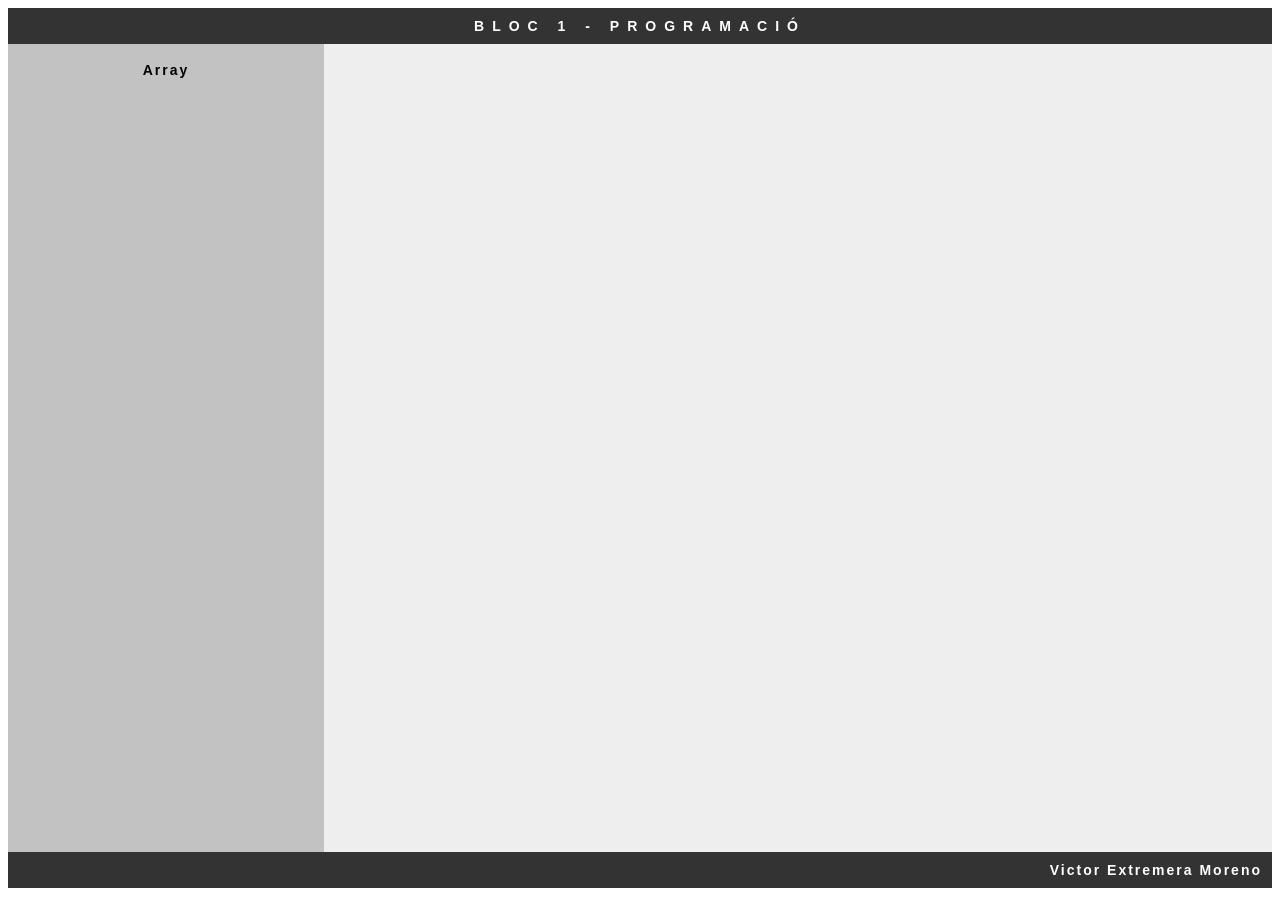
<file: index.html>
<!DOCTYPE html>
<html lang="es" id="index">
<head>
	<meta charset="utf-8">
	<meta name="viewport" content="width=device-width, initial-scale=1.0" />
	<meta http-equiv="X-UA-Compatible" content="IE=edge" />
	<meta name="HandheldFriendly" content="true" />
	<link rel="shortcut icon" href="gears.ico" />
	<title>DAW - Victor</title>
	<link rel="stylesheet" type="text/css" href="style.css" />
</head>
<body>
    <div class="container-index">
    	<div class="header">BLOC 1 - PROGRAMACIÓ</div>
    	<div class="sidebar">
    		<ul>
    			<li><a href="/Bloc%201/JavaScript/Array/html/array.html" target="icontent">Array</a></li>

    			<!-- <li><a href="exercicis-select.html" target="icontent"></a></li> -->
    		</ul>
    	</div>
    	<div class="content">
    		<iframe id="iframe" name="icontent"></iframe>
    	</div>
    	<div class="footer">Victor Extremera Moreno</div>
    </div>
</body>
</html>
</file>
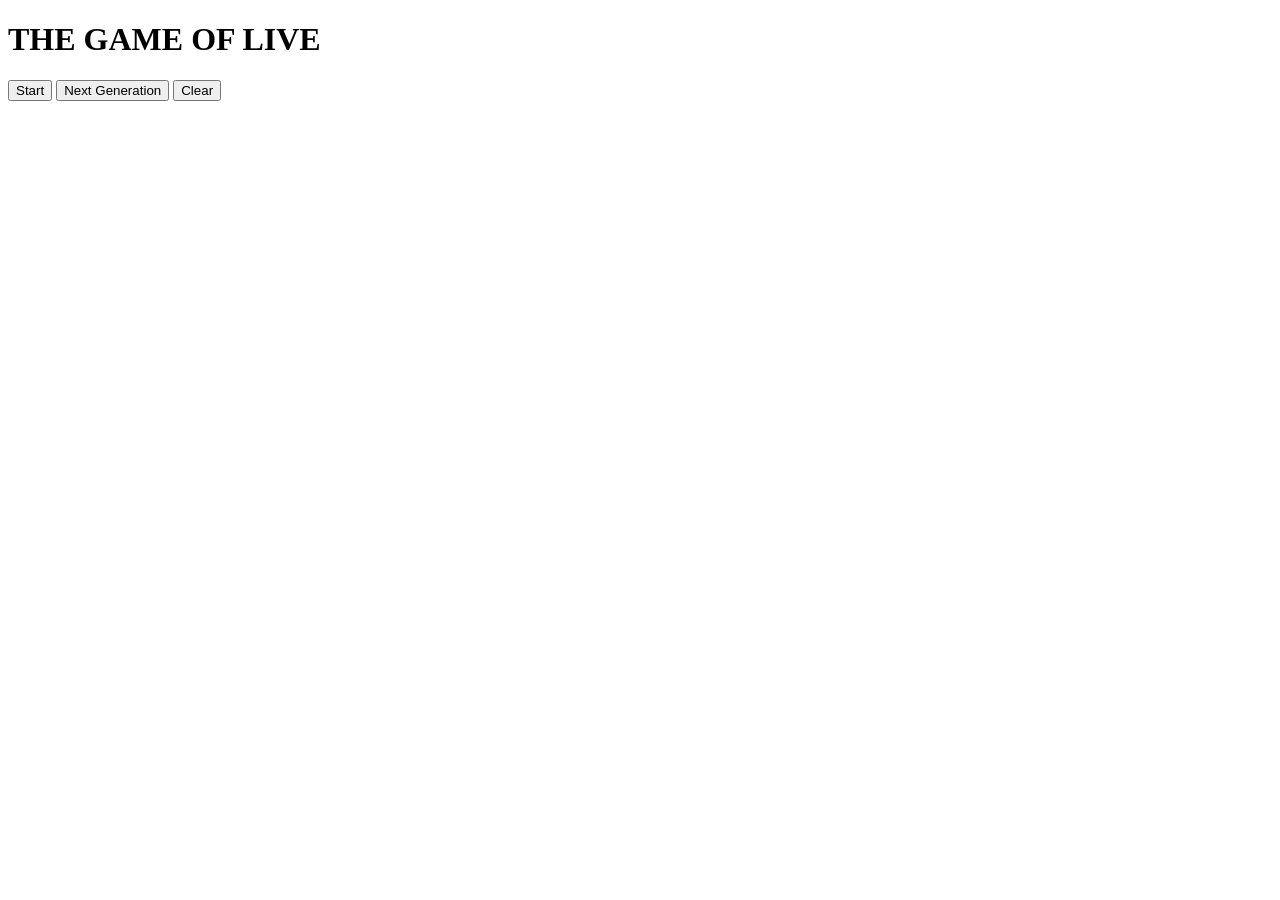
<file: FuncionsExtra/GameOfLive/index.html>
<!DOCTYPE html>
<html lang="en">
<head>
    <meta charset="UTF-8">
    <meta name="viewport" content="width=device-width, initial-scale=1.0">
    <title>THE GAME OF LIVE</title>
    <script defer src="script.js"></script>
</head>
<body>
    <h1>THE GAME OF LIVE</h1>
    <!-- BOTONES EMPEZAR, NUEVA GENERACION Y LIMPIAR -->
    <button id="start">Start</button>
    <button id="next">Next Generation</button>
    <button id="clear">Clear</button>
</body>
</html>
</file>
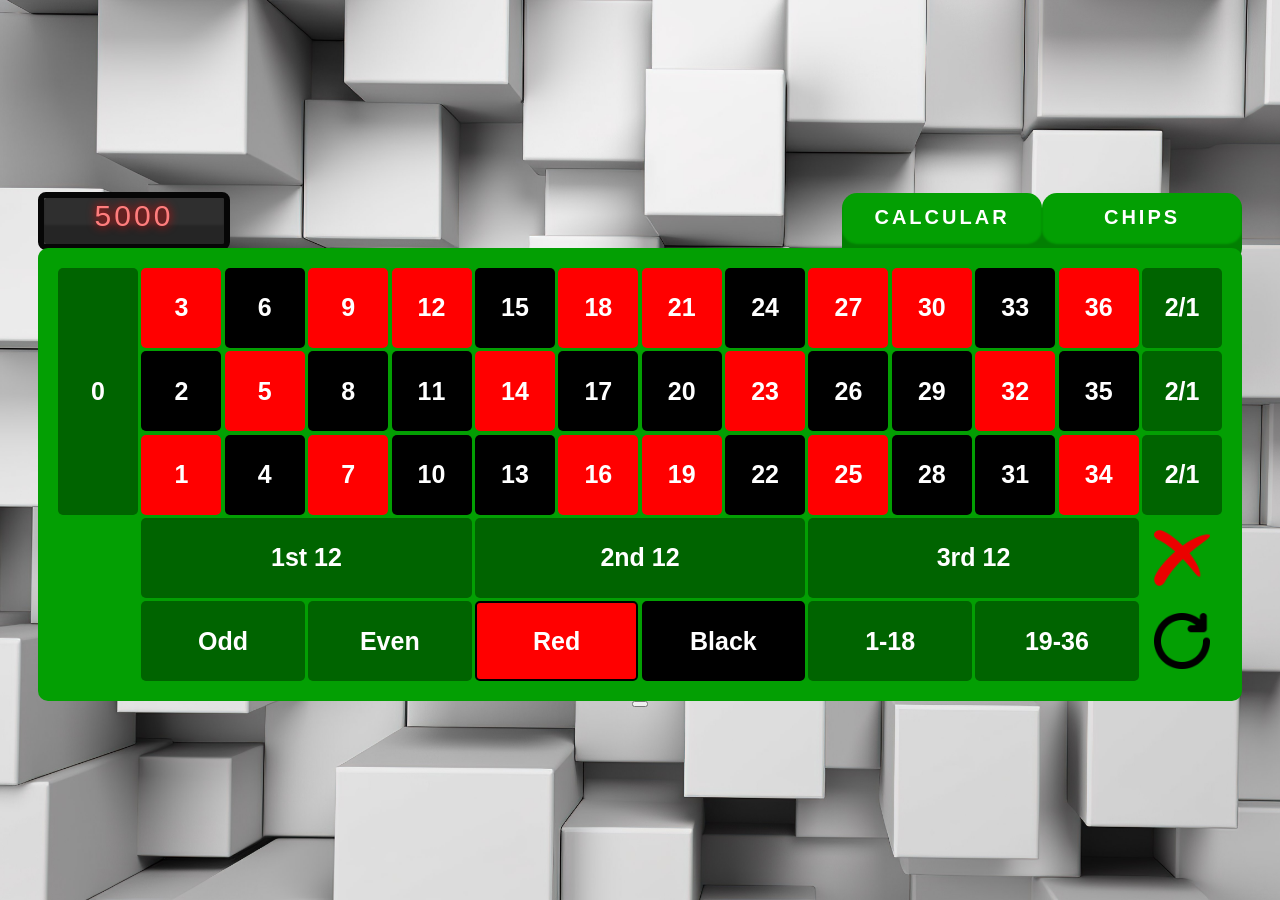
<file: FuncionsExtra/rule/index.html>
<!DOCTYPE html>
<html lang="en">

<head>
    <meta charset="UTF-8" />
    <meta name="viewport" content="width=device-width, initial-scale=1.0" />
    <title>Roulette</title>
    <script defer src="js/script.js"></script>
    <link rel="stylesheet" href="css/style.css">
</head>

<body>
    <div id="chipsMenuDiv" class="chips">
        <div id="chip-1" src="img/chip-1.png" alt="chip-1" style="background-image: url(img/chip-1.png);"></div>
        <div id="chip-5" src="img/chip-5.png" alt="chip-5" style="background-image: url(img/chip-5.png);"></div>
        <div id="chip-10" src="img/chip-10.png" alt="chip-10" style="background-image: url(img/chip-10.png);"></div>
        <div id="chip-20" src="img/chip-20.png" alt="chip-20" style="background-image: url(img/chip-20.png);"></div>
        <div id="chip-25" src="img/chip-25.png" alt="chip-25" style="background-image: url(img/chip-25.png);"></div>
        <div id="chip-50" src="img/chip-50.png" alt="chip-50" style="background-image: url(img/chip-50.png);"></div>
        <div id="chip-100" src="img/chip-100.png" alt="chip-100" style="background-image: url(img/chip-100.png);"></div>
        <div id="chip-150" src="img/chip-150.png" alt="chip-150" style="background-image: url(img/chip-150.png);"></div>
        <div id="chip-200" src="img/chip-200.png" alt="chip-250" style="background-image: url(img/chip-200.png);"></div>
    </div>
<div style="display: block;">
    <div class="buttons">
        <button id="balance"><p id="balanceNumber">00000</p></button>
        <button id=""><p></p></button>
        <button id=""><p></p></button>
        <button id=""><p></p></button> 
        <button id="calcular-button"><p>calcular</p></button>
        <button id="chips-button"><p>chips</p></button>
    </div>

    <div class="table-bet">
        <!-- Numbers -->
        <div class="numbers green zero">0</div>
        <div class="numbers red">3</div>
        <div class="numbers black">6</div>
        <div class="numbers red">9</div>
        <div class="numbers red">12</div>
        <div class="numbers black">15</div>
        <div class="numbers red">18</div>
        <div class="numbers red">21</div>
        <div class="numbers black">24</div>
        <div class="numbers red">27</div>
        <div class="numbers red">30</div>
        <div class="numbers black">33</div>
        <div class="numbers red">36</div>
        <div id="lineBet-1" class="bet bet-2-to-1">2/1</div>

        <div class="numbers black">2</div>
        <div class="numbers red">5</div>
        <div class="numbers black">8</div>
        <div class="numbers black">11</div>
        <div class="numbers red">14</div>
        <div class="numbers black">17</div>
        <div class="numbers black">20</div>
        <div class="numbers red">23</div>
        <div class="numbers black">26</div>
        <div class="numbers black">29</div>
        <div class="numbers red">32</div>
        <div class="numbers black">35</div>
        <div id="lineBet-2" class="bet bet-2-to-1">2/1</div>

        <div class="numbers red">1</div>
        <div class="numbers black">4</div>
        <div class="numbers red">7</div>
        <div class="numbers black">10</div>
        <div class="numbers black">13</div>
        <div class="numbers red">16</div>
        <div class="numbers red">19</div>
        <div class="numbers black">22</div>
        <div class="numbers red">25</div>
        <div class="numbers black">28</div>
        <div class="numbers black">31</div>
        <div class="numbers red">34</div>
        <div id="lineBet-3" class="bet bet-2-to-1">2/1</div>

        <div class="big-space"></div>

        <!-- Special bets -->
        <div id="thirdBet-1" class="docena-bet">1st 12</div>
        <div id="thirdBet-2" class="docena-bet">2nd 12</div>
        <div id="thirdBet-3" class="docena-bet">3rd 12</div>

        <div id="wrong" class="space"></div>

        <!-- Odds/Evens and High/Low -->
        <div id="odd" class="special-bet">Odd</div>
        <div id="even" class="special-bet">Even</div>
        <div id="red-button" class="color-bet red">Red</div>
        <div id="black-button" class="color-bet black">Black</div>
        <div id="half-1" class="special-bet">1-18</div>
        <div id="half-2" class="special-bet">19-36</div>

        <div id="erase" class="space"></div>

    </div>
</div>
    <button id="calcular"></button>
</body>

</html>
</file>
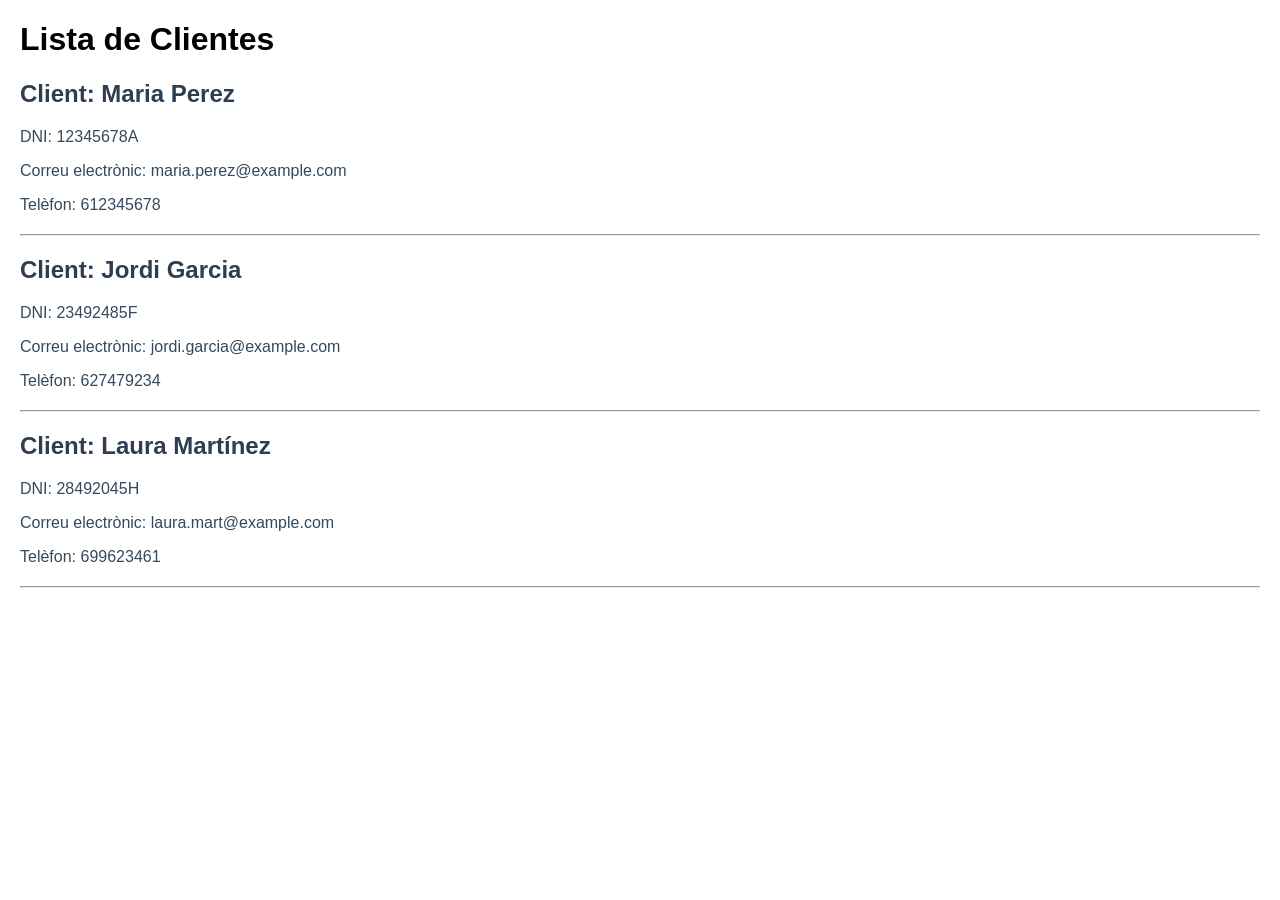
<file: Objectes/html/exercici1.html>
<!DOCTYPE html>
<html lang="en">
    <head>
        <meta charset="UTF-8">
        <meta name="viewport" content="width=device-width, initial-scale=1.0">
        <title>Document</title>
        <script defer src="../js/exercici1.js"></script>
        <style>
            body {
                font-family: Arial, sans-serif;
                margin: 20px;
            }
            h2 {
                color: #2c3e50;
            }
            p {
                color: #34495e;
            }
            hr {
                margin: 20px 0;
            }
        </style>
    </head>
    <body>
        <h1>Lista de Clientes</h1>
        <div id="clients"></div>
    </body>
</html>
</file>
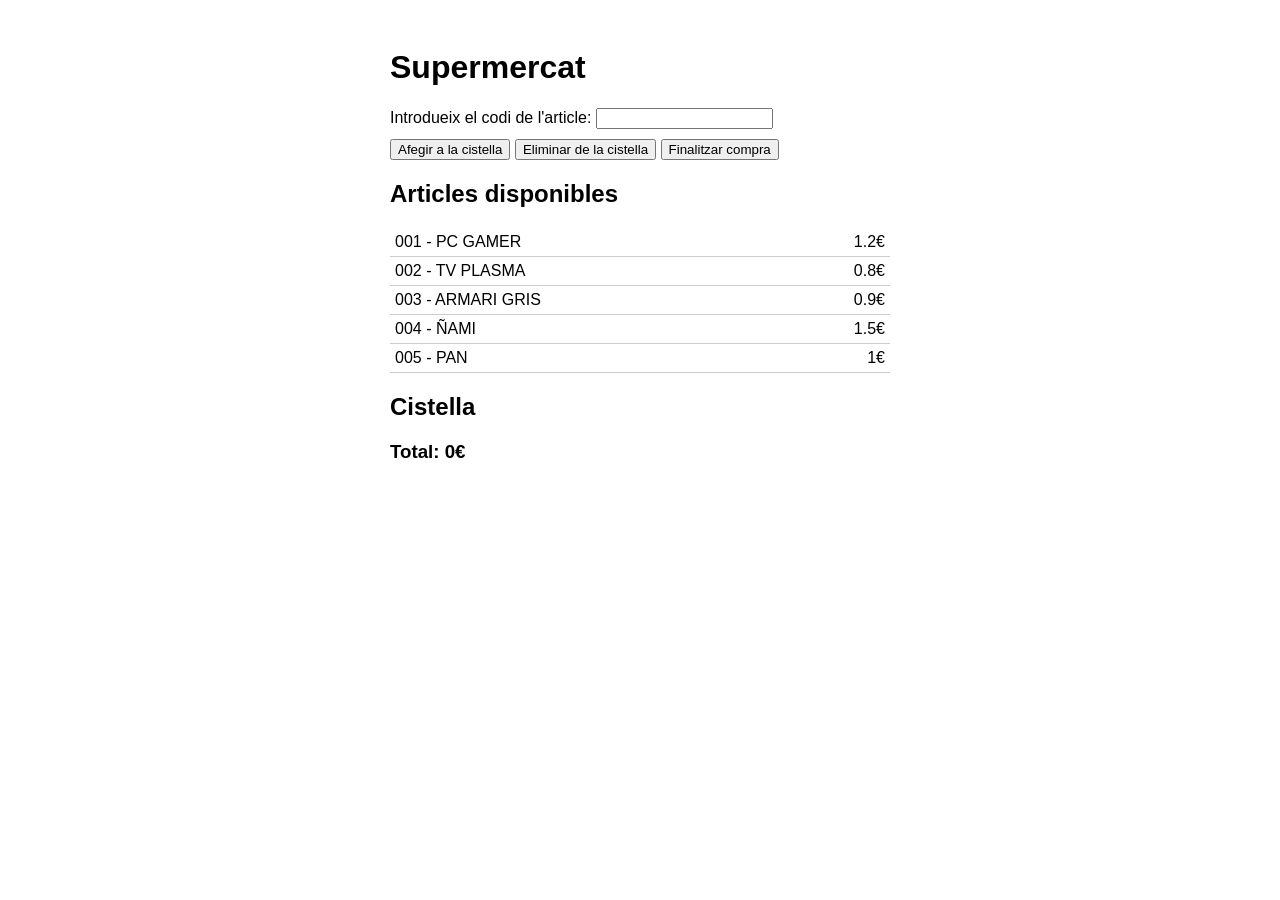
<file: Objectes/html/exercici2.html>
<!DOCTYPE html>
<html lang="ca">
    <head>
        <meta charset="UTF-8">
        <meta name="viewport" content="width=device-width, initial-scale=1.0">
        <title>Supermercat</title>
        <script defer src="../js/exercici2.js"></script>
        <style>
            body { font-family: Arial, sans-serif; }
            .container { max-width: 500px; margin: auto; padding: 20px; }
            .article, .cistella { display: flex; justify-content: space-between; padding: 5px; border-bottom: 1px solid #ccc; }
        </style>
    </head>
    <body>
        <div class="container">
            <h1>Supermercat</h1>

            <label for="codi">Introdueix el codi de l'article:</label>
            <input type="text" id="codi">
            <br>
            <button onclick="afegirCistella()" style="margin-top: 10px;">Afegir a la cistella</button>
            <button onclick="eliminarDeCistella()">Eliminar de la cistella</button>
            <button onclick="finalitzarCompra()">Finalitzar compra</button>

            <h2>Articles disponibles</h2>
            <div id="articlesList"></div>

            <h2>Cistella</h2>
            <div id="cistellaList"></div>

            <h3 id="total">Total: 0€</h3>
        </div>
    </body>
</html>
</file>
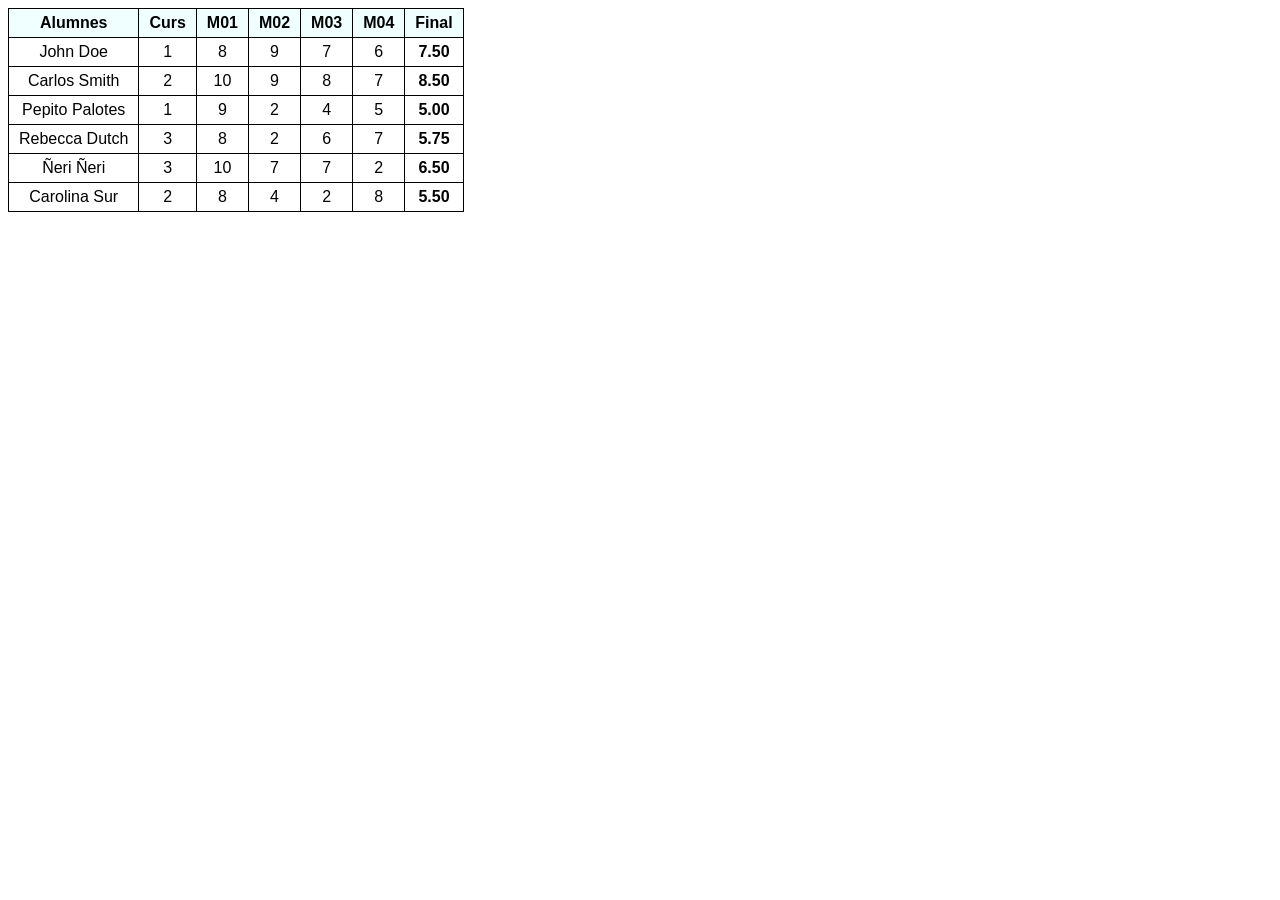
<file: Objectes/html/exercici3.html>
<!DOCTYPE html>
<html lang="en">
<head>
    <meta charset="UTF-8">
    <meta name="viewport" content="width=device-width, initial-scale=1.0">
    <title>TaulaAlumnes</title>
    <script defer src="../js/exercici3.js"></script>
    <style>
        html, body {
            font-family: 'Segoe UI', Tahoma, Geneva, Verdana, sans-serif;
        }

        table {
            border-collapse: collapse;
        }

        th, td {
            padding: 5px 10px;
            border: solid 1px black;
            text-align: center;
        }

        th {
            font-weight: 800;
            background-color: azure;
        }

        td:last-child {
            font-weight: 800;
        }
    </style>
</head>
<body>
    <table>
        <tbody>
          <div id="afegirTaula"></div>
        </tbody>
      </table>
</body>
</html>
</file>
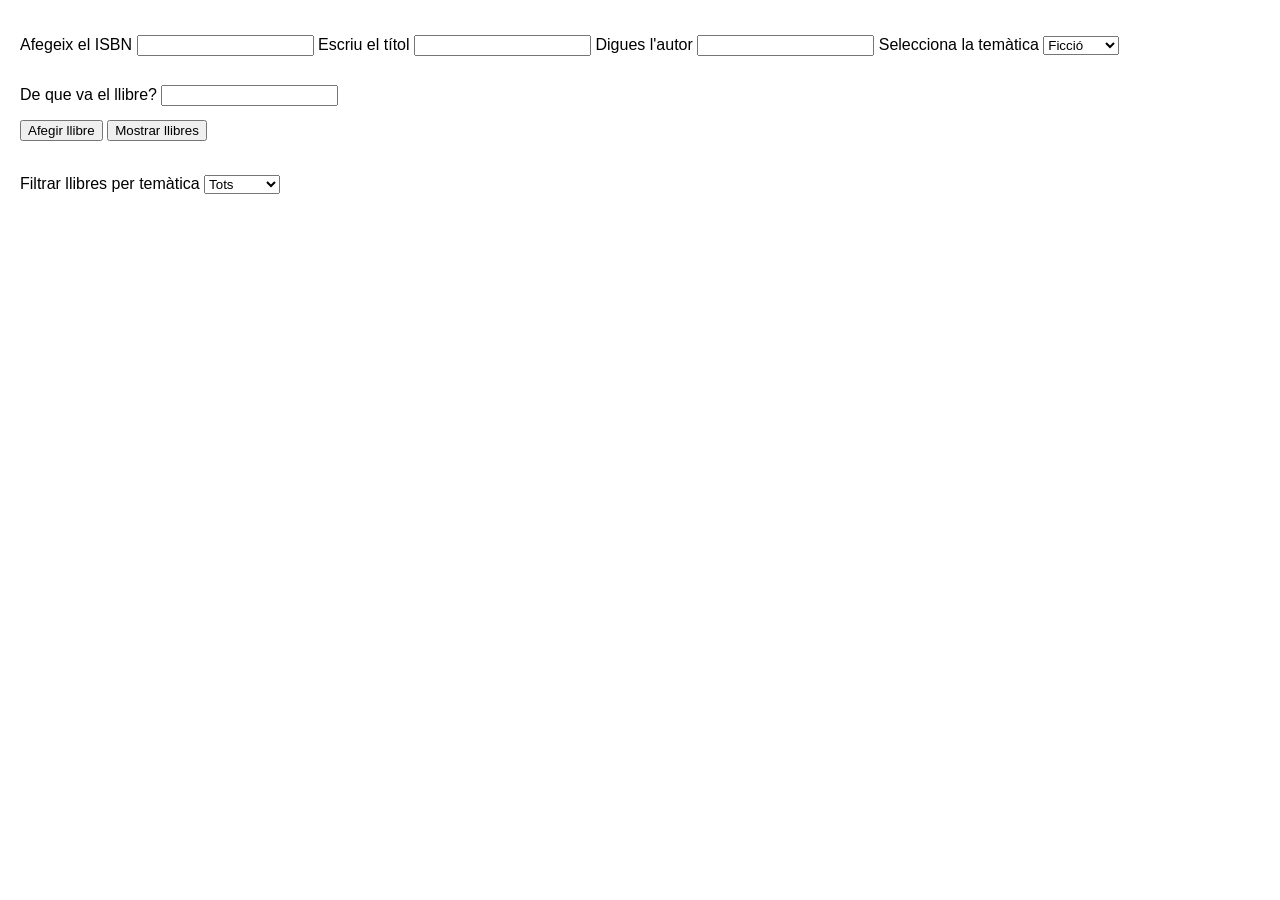
<file: Objectes/html/exercici4.html>
<!DOCTYPE html>
<html lang="ca">
<head>
    <meta charset="UTF-8">
    <meta name="viewport" content="width=device-width, initial-scale=1.0">
    <title>Llibreria</title>
    <script defer src="../js/exercici4.js"></script>
    <style>
        body {
            font-family: Arial, sans-serif;
            margin: 20px;
        }
        h2 {
            color: #2c3e50;
        }

        p {
            display: inline-block;
        }

        #llibresDiv div p {
            color: #000000;
            display: block;
            font-weight: 400;
        }
        hr {
            margin: 20px 0;
        }
    </style>
</head>
<body>
    <p>Afegeix el ISBN</p>
    <input type="number" id="ISBN">

    <p>Escriu el títol</p>
    <input type="text" id="titol">

    <p>Digues l'autor</p>
    <input type="text" id="autor">

    <p>Selecciona la temàtica</p>
    <select id="tematica">
        <option value="fiction">Ficció</option>
        <option value="drama">Drama</option>
        <option value="comedia">Comedia</option>
    </select>

    <br>
    <p>De que va el llibre?</p>
    <input type="text" id="resum">

    <br>
    <button onclick="afegirLlibre()">Afegir llibre</button>
    <button onclick="mostrarLlibres()">Mostrar llibres</button>

    <br><br>
    <p>Filtrar llibres per temàtica</p>
    <select id="filtreTematica" onchange="filtrarPerTematica()">
        <option value="tots">Tots</option>
        <option value="fiction">Ficció</option>
        <option value="drama">Drama</option>
        <option value="comedia">Comedia</option>
    </select>

    <div id="titolsLlibres"></div>

    <div id="llibresDiv"></div>
</body>
</html>
</file>
<file: style.css>
@import url('https://fonts.googleapis.com/css2?family=Lexend:wght@100..900&display=swap');
@import url('https://fonts.googleapis.com/css2?family=Bungee&display=swap');

#index {
    body, html {
        font-family: Verdana, Geneva, Tahoma, sans-serif;
        font-size: 14px;
    }
    
    .container-index {
        display: grid;
        grid-template-columns: 1fr 3fr;
        grid-template-rows: auto 1fr auto;
        grid-template-areas:
          "header header"
          "sidebar content"
          "footer footer";
        height: 97.8vh;
    }
    
    .header {
        grid-area: header;
        background-color: #333;
        color: white;
        padding: 10px;
        text-align: center;
        font-weight: 800;
        letter-spacing: 8px;
    }

    .sidebar {
        grid-area: sidebar;
        background-color: #9999;
        padding: 10px;
        letter-spacing: 2px;
    }
    
    .sidebar ul {
        list-style-type: none;
    }
    
    .sidebar ul:first-child {
        margin: 0px;
        padding: 0;
    }
    
    .sidebar ul li {
        padding: 5px 0px;
        margin: 3px 0px;
        text-align: center;
        transition: 1.2s;
    }
    
    .sidebar ul li:hover {
        background-color: #9999;
        transition: .5s;
    }
    
    .sidebar ul li a {
        text-decoration: none;
        color: black;
        font-weight: 700;
        transition: .5s;
    }
    
    .sidebar ul li a:hover {
        color: rgba(30, 30, 30, 1.0);
        transition: .3s;
    }
    
    .content {
        display: block;
        float: left;
          grid-area: content;
          background-color: #eee;
          padding: 10px;
    }
    
    .content iframe {
        height: 100%;
        width: 100%;
        border: none;
        overflow-x: hidden;
    }
    
    .footer {
          grid-area: footer;
          background-color: #333;
          color: white;
          padding: 10px;
          text-align: right;
          font-weight: 700;
          letter-spacing: 2px;
    }
}

@keyframes jump7456 {
    15% {
      border-bottom-right-radius: 3px;
    }
  
    25% {
      transform: translateY(9px) rotate(22.5deg);
    }
  
    50% {
      transform: translateY(18px) scale(1, .9) rotate(45deg);
      border-bottom-right-radius: 40px;
    }
  
    75% {
      transform: translateY(9px) rotate(67.5deg);
    }
  
    100% {
      transform: translateY(0) rotate(90deg);
    }
}
  
  @keyframes shadow324 {
  
    0%,
      100% {
      transform: scale(1, 1);
    }
  
    50% {
      transform: scale(1.2, 1);
    }
}

#exercicis-select {
    body {
        height: 100%;
        margin: 0;
        font-family: "Lexend", sans-serif;
    }
    
    #all {
        width: 500px;
        height: 200px;
        background-color: hsl(0, 0%, 100%);
        position: absolute;
        top: 50%;
        left: 50%;
        z-index: 10;
        /* *Poso tot al centre */
        transform: translate(-50%, -50%);
        text-align: center;
        padding: 20px;
        box-shadow: 0 0 10px rgba(0, 0, 0, 0.1);
        border-radius: 30px;
    }
    
    #todo {
        width: 495px;
        height: 195px;
        top: 50%;
        left: 50%;
        padding: 20px;
        transform: translate(-50%, -50%);
        content: "";
        background: linear-gradient(105deg, #ff0000, #ff8808, #ffff00, #59ff00,#00ffa2, #00bbff, #0055ff, #bb00ff, #ff00d4);
        position: absolute;
        z-index: 0;
        filter: blur(15px);
        animation: movinggradient 5s ease infinite;
        background-size: 200%;
    }  
    
    h1 {
        display: block;
        margin: 0px;
        padding: 5px 2px;
        background-color: rgb(255, 255, 255);
        font-weight: 800;
        font-size: 30px;
        text-transform: uppercase;
        margin-top: 15px;
    }
    
    #text {
        margin: 0;
        padding: 12px 20px 15px 20px;
        position: relative;
        font-weight: 600;
        font-weight: bold;
        display: block;
        font-size: 20px;
    }
    
    #text-back {
        margin: 10px auto auto auto;
        width: 40%;
        height: 10px;
        padding: 13px;
        content: "";
        background-color: red;
        background: linear-gradient(130deg, #ff0000, #ff8808, #ffff00, #59ff00,#00ffa2, #00bbff, #0055ff, #bb00ff, #ff00d4);
        position: flex;
        z-index: -1;
        filter: blur(6px);
        animation: mgradient 5s ease infinite;
        background-size: 200%;
     } 
    
    select {
        font-family: inherit;
        font-style: bold;
        font-weight: 500;
        padding: 8px 10px;
        width: 40%;
        border: transparent;
        position: absolute;
        border-radius: 5px;
        box-shadow: 0 0 10px rgba(0, 0, 0, 0.1);
        border-style: hidden;
        translate: -50% -105%;
        z-index: 20;

        &:focus {
            outline-style: none;
            box-shadow: none;
        }
        
        &:hover {
            box-shadow: 0 0 10px rgba(0, 0, 0, 0.2);
        }
    }
    
    #buttons{
        margin-top: 20px;
        justify-content: space-around;
    }
    
    #accept-button {
        background-image: url('check.png');
        background-repeat: no-repeat;
        background-position: center;
        background-size: 25px 25px;
        background-color: white;
        height: 50px;
        width: 90px;
        padding: 10px 20px;
        margin: 0 20px;
        border-radius: 10px;
        border-width: 2px;
        box-shadow: 0 0 10px rgba(0, 0, 0, 0.1);
    }
    #accept-button:hover {
        box-shadow: 0 0 10px rgba(0, 0, 0, 0.2);
    }
    
    #reject-button {
        background-image: url('close.png');
        background-repeat: no-repeat;
        background-position: center;
        background-size: 15px 15px;
        background-color: white;
        height: 50px;
        width: 90px;
        padding: 10px 20px;
        margin: 0 20px;
        border-radius: 10px;
        border-width: 2px;
        box-shadow: 0 0 10px rgba(0, 0, 0, 0.1);
    }
    
    #reject-button:hover {
        box-shadow: 0 0 10px rgba(0, 0, 0, 0.2);
    }
}

#exercicis-escrit, #condicionalsEx9, #switch {
    body {
        height: 100%;
        margin: 0;
        font-family: "Lexend", sans-serif;
    }
    
    #all {
        width: 500px;
        height: 300px;
        background-color: hsl(0, 0%, 100%);
        position: absolute;
        top: 50%;
        left: 50%;
        z-index: 10;
        /* *Poso tot al centre */
        transform: translate(-50%, -50%);
        text-align: center;
        padding: 20px;
        box-shadow: 0 0 10px rgba(0, 0, 0, 0.1);
        border-radius: 30px;
    }
    
    #todo {
        width: 495px;
        height: 295px;
        top: 50%;
        left: 50%;
        padding: 20px;
        transform: translate(-50%, -50%);
        content: "";
        background: linear-gradient(105deg, #ff0000, #ff8808, #ffff00, #59ff00,#00ffa2, #00bbff, #0055ff, #bb00ff, #ff00d4);
        position: absolute;
        z-index: 0;
        filter: blur(15px);
        animation: movinggradient 5s ease infinite;
        background-size: 200%;
    }  
    
    h1 {
        display: block;
        margin: 0px;
        padding: 5px 2px;
        background-color: rgb(255, 255, 255);
        font-weight: 800;
        font-size: 30px;
        text-transform: uppercase;
        margin-top: 15px;
    }
    
    #text {
        margin: 0;
        padding: 12px 20px 15px 20px;
        position: relative;
        font-weight: 600;
        font-weight: bold;
        display: block;
        font-size: 20px;
    }
    
    #text-back {
        margin: 10px auto auto auto;
        width: 82%;
        height: 10px;
        padding: 13px;
        content: "";
        background-color: red;
        background: linear-gradient(130deg, #ff0000, #ff8808, #ffff00, #59ff00,#00ffa2, #00bbff, #0055ff, #bb00ff, #ff00d4);
        position: flex;
        z-index: -1;
        filter: blur(6px);
        animation: mgradient 5s ease infinite;
        background-size: 200%;
     } 
    
    input {
        font-family: inherit;
        font-style: bold;
        font-weight: 500;
        padding: 8px 10px;
        width: 75%;
        border: transparent;
        position: absolute;
        border-radius: 5px;
        box-shadow: 0 0 10px rgba(0, 0, 0, 0.1);
        border-style: hidden;
        translate: -50% -110%;
        z-index: 20;

        &:focus {
            outline-style: none;
            box-shadow: none;
        }
        
        &:hover {
            box-shadow: 0 0 10px rgba(0, 0, 0, 0.2);
        }
    }
    
    #buttons{
        margin-top: 20px;
        justify-content: space-around;
    }
    
    #accept-button {
        background-image: url('/images/check.png');
        background-repeat: no-repeat;
        background-position: center;
        background-size: 25px 25px;
        background-color: white;
        height: 50px;
        width: 90px;
        padding: 10px 20px;
        margin: 0 20px;
        border-radius: 10px;
        border-width: 2px;
        box-shadow: 0 0 10px rgba(0, 0, 0, 0.1);
    }
    #accept-button:hover {
        box-shadow: 0 0 10px rgba(0, 0, 0, 0.2);
    }
    
    #reject-button {
        background-image: url('/images/close.png');
        background-repeat: no-repeat;
        background-position: center;
        background-size: 15px 15px;
        background-color: white;
        height: 50px;
        width: 90px;
        padding: 10px 20px;
        margin: 0 20px;
        border-radius: 10px;
        border-width: 2px;
        box-shadow: 0 0 10px rgba(0, 0, 0, 0.1);
    }
    
    #reject-button:hover {
        box-shadow: 0 0 10px rgba(0, 0, 0, 0.2);
    }
}

#condicionalsEx9 {

    #all{ height: 700px; }
    #todo{ height: 695px; }

    #text-back{
        height: 35px;
    }

    #calculator-text{
        font-family: inherit;
        font-style: bold;
        font-weight: 500;
        font-size: 20px;
        margin-top: 3px;
        padding: 15px 10px;
        width: 75%;
        border: transparent;
        position: absolute;
        border-radius: 5px;
        box-shadow: 0 0 10px rgba(0, 0, 0, 0.1);
        border-style: hidden;
        translate: -50% -110%;
        z-index: 20;

        &:focus {
            outline-style: none;
            box-shadow: none;
        }
        
        &:hover {
            box-shadow: 0 0 10px rgba(0, 0, 0, 0.2);
        }
    }

    #calculator-buttons{
        margin-top: 5px;
        justify-content: space-around;
    }

    #suma-button{ background-image: url('/images/bottonesSuma/sumar.png'); }
    #resta-button{ background-image: url('/images/bottonesSuma/restar.png'); }
    #mult-button{ background-image: url('/images/bottonesSuma/multiplicar.png'); }
    #div-button{ background-image: url('/images/bottonesSuma/dividir.png'); }

    #suma-button, #resta-button, #mult-button, #div-button {
        background-repeat: no-repeat;
        background-position: center;
        background-size: 25px 25px;
        background-color: white;
        height: 50px;
        width: 90px;
        padding: 10px 20px;
        margin: 0 5px;
        border-radius: 10px;
        border-width: 2px;
        box-shadow: 0 0 10px rgba(0, 0, 0, 0.1);
    }

    #number-buttons{
        margin-top: 10px;
    }

    #number-buttons button{
        background-color: white;
        font-family: "Bungee", sans-serif;
        font-weight: 400;
        font-style: normal;
        font-size: 40px;
        height: 75px;
        width: 120px;
        padding: 10px 20px;
        margin: 10px 8px;
        border-radius: 10px;
        border-width: 2px;
        box-shadow: 0 0 10px rgba(0, 0, 0, 0.1);
    }

    #buttons{
        width: 94%;
        display: flex;
        justify-content: flex-end;
    }
}

#switch {

    #all{
        height: 500px;
    }

    #todo{
        height: 495px;
    }
    
    #text-back, #text-back2, #text-back3 {
        margin: 10px auto auto auto;
        width: 82%;
        height: 10px;
        padding: 13px;
        content: "";
        background-color: red;
        background: linear-gradient(130deg, #ff0000, #ff8808, #ffff00, #59ff00,#00ffa2, #00bbff, #0055ff, #bb00ff, #ff00d4);
        position: flex;
        z-index: -1;
        filter: blur(6px);
        animation: mgradient 5s ease infinite;
        background-size: 200%;
     }

     #text-back4 {
        margin: 10px auto auto auto;
        width: 82%;
        height: 10px;
        padding: 13px;
        content: "";
        background-color: red;
        background: linear-gradient(130deg, #ff00d4, #bb00ff, #05f, #0bf, #00ffa2, #59ff00, #ff0, #ff8808, #f00);
        position: flex;
        z-index: -1;
        filter: blur(6px);
        animation: m4gradient 5s ease infinite;
        background-size: 200%;
     }

    .input-text, .input-text3 {
        font-family: inherit;
        font-style: bold;
        font-weight: 500;
        padding: 8px 10px;
        width: 75%;
        border: transparent;
        position: absolute;
        border-radius: 5px;
        box-shadow: 0 0 10px rgba(0, 0, 0, 0.1);
        border-style: hidden;
        translate: -50% -110%;
        z-index: 20;

        &:focus {
            outline-style: none;
            box-shadow: none;
        }
        
        &:hover {
            box-shadow: 0 0 10px rgba(0, 0, 0, 0.2);
        }
    }

    .input-text2 {
        font-family: inherit;
        font-style: bold;
        font-weight: 500;
        padding: 8px 10px;
        width: 79%;
        border: transparent;
        position: absolute;
        border-radius: 5px;
        box-shadow: 0 0 10px rgba(0, 0, 0, 0.1);
        border-style: hidden;
        translate: -50% -105%;
        z-index: 20;

        &:focus {
            outline-style: none;
            box-shadow: none;
        }
        
        &:hover {
            box-shadow: 0 0 10px rgba(0, 0, 0, 0.2);
        }
    }
    
    #text-back2, .input-text2{
        transform: translateY(25px);
    }    

    #text-back3, .input-text3{
        transform: translateY(50px);
    }

    #text-back4 {
        transform: translateY(75px);
    }
    .resposta {
        margin: 40px 0 0 35px;
        background-color: #fff;
        /* margin-left: 35px; */
        display: block;
        /* margin-top: 90px; */
        font-family: inherit;
        font-weight: 600;
        padding: 8px 10px;
        width: 75%;
        border: transparent;
        position: absolute;
        border-radius: 5px;
        box-shadow: 0 0 10px rgba(0, 0, 0, 0.1);
        border-style: hidden;
        /* translate: -50% -110%; */
        z-index: 20;
    }

    .button {
        transform: translateY(200%);
    }
     
}
@keyframes movinggradient {
    0%{
        background-position: 0% 50%;
    }
    50%{
        background-position: 100% 50%;
    }
    0%{
        background-position: 0% 50%;
    }
}

@keyframes mgradient {
    0%{
        background-position: 0% 50%;
    }
    50%{
        background-position: 100% 50%;
    }
    0%{
        background-position: 0% 50%;
    }
}

@keyframes m4gradient {
    0%{
        background-position: 0% 50%;
    }
    50%{
        background-position: 100% 50%;
    }
    0%{
        background-position: 0% 50%;
    }
}

@keyframes animate {
    0% {
      filter: hue-rotate(0deg);
    }
    100% {
      filter: hue-rotate(360deg);
    }
}

#easter-egg{ 
    #contenedor-superior{
        transform: translate(50%);
    }
      .container {
        position: relative;
        top: -80px;
        transform: skewY(-20deg);
        animation: animate 5s linear infinite;
        .cube {
          position: relative;
          z-index: 2;
          &:nth-child(2) {
            z-index: 1;
            translate: -60px -60px;
          }
          &:nth-child(3) {
            z-index: 3;
            translate: 60px 60px;
          }
          div {
            position: absolute;
            display: flex;
            flex-direction: column;
            gap: 30px;
            translate: calc(-70px * var(--x)) calc(-60px * var(--y));
            span {
              position: relative;
              display: inline-block;
              width: 50px;
              height: 50px;
              background: #dcdcdc;
              z-index: calc(1 * var(--i));
              transition: 1.5s;
              &:hover {
                transition: 0s;
                background: #ef4149;
                filter: drop-shadow(0 0 30px #ef4149);
                &:before,
                &:after {
                  transition: 0s;
                  background: #ef4149;
                }
              }
              &:before {
                content: "";
                position: absolute;
                left: -40px;
                width: 40px;
                height: 100%;
                background: #fff;
                transform-origin: right;
                transform: skewY(45deg);
                transition: 1.5s;
              }
              &:after {
                content: "";
                position: absolute;
                top: -40px;
                left: 0px;
                width: 100%;
                height: 40px;
                background: #f2f2f2;
                transform-origin: bottom;
                transform: skewX(45deg);
                transition: 1.5s;
              }
            }
          }
        }
      }     
}
</file>
<file: FuncionsExtra/rule/css/style.css>
@import url('https://fonts.cdnfonts.com/css/digital-numbers');

body {
    font-family: Arial, sans-serif;
    margin: 0;
    display: flex;
    flex-direction: column;
    justify-content: center;
    align-items: center;
    height: 100vh;
    background-color: #f4f4f4;
    background-image: url('../img/background.jpg');
    background-size: cover;
}

.buttons {
    /* background-color: blue; */
    height: 70px;
    width: 100%;
    margin: 0 9px -15px 0;
    display: flex;
    flex-direction: row;
    align-items: flex-end;
}

.buttons button {
    height: 100%;
    width: 200px;
    border-radius: 15px;
    background-color: rgb(3, 159, 3);
    box-shadow: 0 -19px 2px 0 rgba(0, 0, 0, 0.2) inset;
    border: none;
    cursor: pointer;
    z-index: 10;
}
.buttons button p {
    color: white;
    font-size: 20px;
    font-weight: 700;
    letter-spacing: 3px;
    text-decoration: none;
    text-transform: uppercase;
    text-align: center;
    margin-top: 0px;
}

#balance {
    position: relative;
    font-family: 'Digital Numbers', sans-serif;
    background-color: rgb(47, 47, 47);
    border-radius: 2px;
    height: 65%;
    width: 180px;
    margin: 6px;
    outline: 6px solid rgb(6, 6, 6);
    transform: translateY(-13px);
    margin-right: auto;
}

#balance p {
    color: rgb(255, 125, 125);
    text-shadow: 0 0 10px red;
    font-size: 30px;
    font-weight: 500;
}

.buttons button:nth-child(2), .buttons button:nth-child(3), .buttons button:nth-child(4){
    display: none;
}

.table-bet {
    display: grid;
    position: relative;
    grid-template-columns: repeat(14, 1fr);
    grid-auto-rows: 80px;
    gap: 3.4px;
    padding: 20px;
    border-radius: 10px;
    background-color: rgb(3, 159, 3);
    z-index: 20;
}

.table-bet div {
    min-width: 80px;
    font-size: 25px;
    border-radius: 5px;
}

.table-bet div:hover {
    cursor: pointer;
}

.numbers {
    display: flex;
    justify-content: center;
    align-items: center;
    font-size: 18px;
    font-weight: bold;
    color: white;
    /* border-radius: 5px; */
}

.numbers.red {
    background-color: red;
}

.numbers.black {
    background-color: black;
}

.numbers.green {
    background-color: darkgreen;
}

.bet {
    display: flex;
    justify-content: center;
    align-items: center;
    background-color: darkgreen;
    color: white;
    font-weight: bold;
    /* border: 2px solid #000; */
    /* border-radius: 5px; */
}

.bet-2-to-1 {
    grid-row: span 1;
}

.docena-bet {
    grid-column: span 4;
    display: flex;
    justify-content: center;
    align-items: center;
    background-color: darkgreen;
    color: white;
    font-weight: bold;
    /* border: 2px solid #000; */
    /* border-radius: 5px; */
}

.special-bet {
    grid-column: span 2;
    display: flex;
    justify-content: center;
    align-items: center;
    background-color: darkgreen;
    color: white;
    font-weight: bold;
    /* border: 2px solid #000; */
    /* border-radius: 5px; */
}

.big-space {
    grid-row: span 2;
}

#wrong, #erase {
    background-image: url(../img/wrong.png);
    background-repeat: no-repeat;
    background-position: center center;
    background-size: cover;
    transform: scale(0.7);
    transition: ease .5s;
    cursor: no-drop;
}

#erase {
    background-image: url(../img/restart.png);
    cursor: wait;
}

#wrong:hover, #erase:hover {
    transform: scale(0.8);
}

.color-bet {
    grid-column: span 2;
    display: flex;
    justify-content: center;
    align-items: center;
    background-color: white;
    color: black;
    font-weight: bold;
    border: 2px solid #000;
    /* border-radius: 5px; */
}

.color-bet.red {
    background-color: red;
    color: white;
}

.color-bet.black {
    background-color: black;
    color: white;
}

.numbers.zero {
    grid-row: span 3;
}

.chips {
    /* display: grid; */
    display: none;
    grid-template-columns: repeat(3, 1fr);
    justify-content: center;
    align-items: center;
    padding: 40px;
    transform: scale(0.7);
    opacity: 0;
    position: absolute;
    background-color: white;
    border-radius: 20px;    
    border: 8px solid rgb(63, 63, 63);
    box-shadow: -3px 5px 10px rgba(0, 0, 0, 0.2) inset;
    z-index: 30;
    transition: opacity 0.3s ease-in-out, transform 0.3s ease-in-out, visibility 0.3s; /* Transiciones suaves */
}

.chips.active {
    display: grid; /* Asegúrate de que el menú sea visible */
    opacity: 1;
    transform: scale(0.9); /* Tamaño original */
}

.chips.hidden {
    /* Animación de salida */
    opacity: 0;
    transform: scale(0.7); /* Reducción de escala */
}

.chips div {
    height: 180px;
    width: 180px;
    /* background-color: blue; */
    background-position: center center;
}

.chips div:hover {
    cursor: crosshair;
}

.ficha-apuesta {
    position: absolute;
    top: 50%;
    left: 50%;
    transform: translate(-50%, -50%);
    transition: transform 0.3s ease; /* Efecto de suavidad al colocar */
    z-index: 80;
}
</file>
